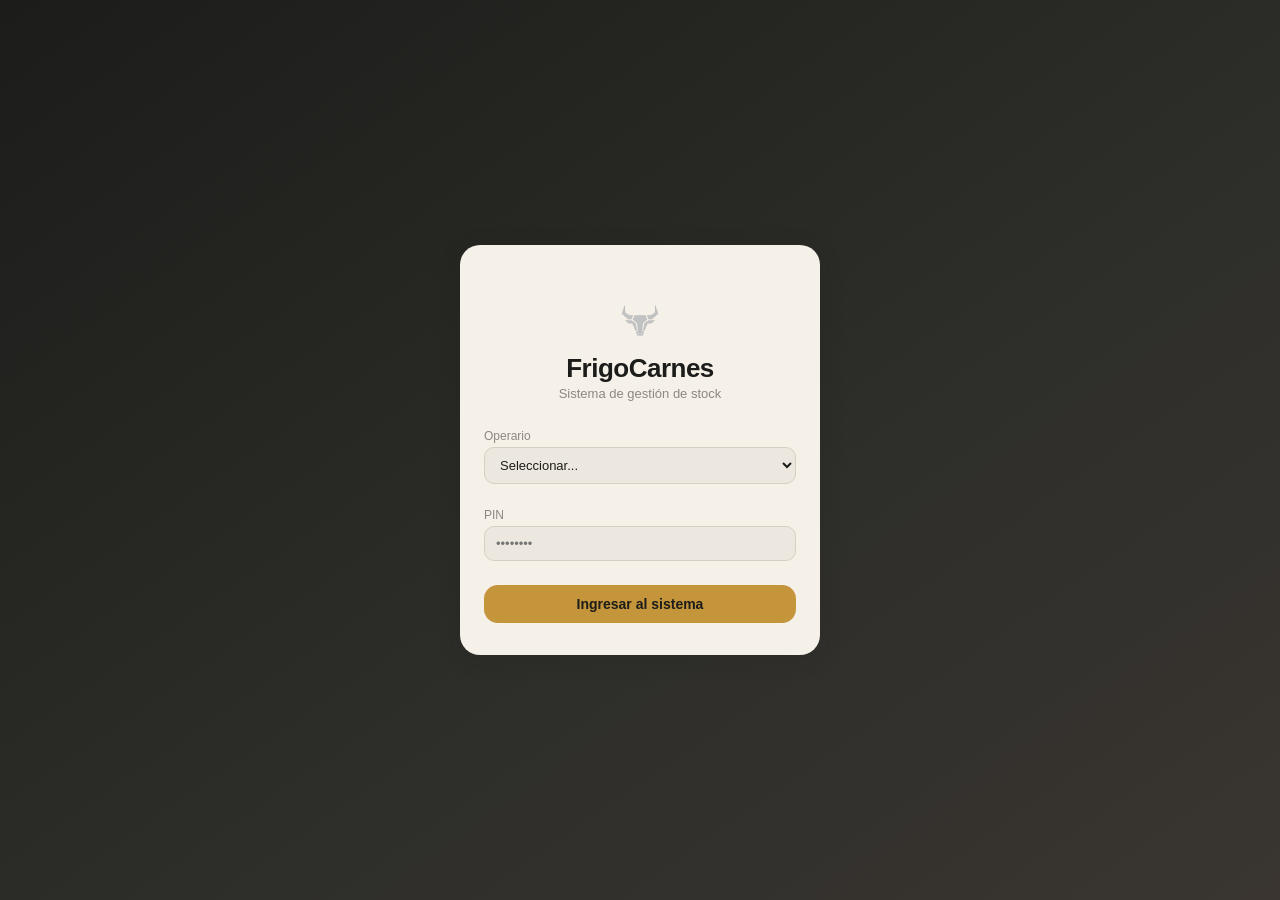
<file: index.html>
<!DOCTYPE html>
<html lang="es">
<head>
<meta charset="UTF-8">
<meta name="viewport" content="width=device-width, initial-scale=1.0, maximum-scale=1.0">
<meta name="description" content="FrigoCarnes WMS - Sistema de gestión de stock frigorífico">
<meta name="theme-color" content="#0a1628">
<link rel="manifest" href="manifest.json">
<link rel="apple-touch-icon" href="icon-192.svg">
<title>FrigoCarnes WMS</title>
<link rel="stylesheet" href="css/main.css">
<style>
@keyframes pulse-alerta {
  0%   { opacity: 1; transform: scale(1); }
  50%  { opacity: 0.4; transform: scale(0.85); }
  100% { opacity: 1; transform: scale(1); }
}
#alerta-badge-top, #alerta-badge-bnav {
  animation: pulse-alerta 2.4s ease-in-out infinite;
  box-shadow: 0 0 0 2px rgba(220,38,38,0.2);
}
.supervisor-only { display: none; }

  @keyframes parpadeoAzul {
    0%, 100% { opacity: 1; transform: scale(1); }
    50% { opacity: 0.2; transform: scale(0.8); }
  }
</style>
</head>
<body>

<!-- LOGIN -->
<div id="loginScreen" class="login-screen">
  <div class="login-box">
    <div class="login-logo">
      <div class="login-icon" style="display:flex;justify-content:center;margin-bottom:4px"><img src="[data-uri]" width="120" height="72" style="object-fit:contain;display:block" alt="FrigoCarnes"></div>
      <div class="login-brand">FrigoCarnes</div>
      <div class="login-sub">Sistema de gestión de stock</div>
    </div>
    <div class="form-row">
      <label>Operario</label>
      <select id="loginUser">
        <option value="">Seleccionar...</option>
        <option value="Carlos (Administrador)">Carlos (Administrador)</option>
        <option value="Marlen (Administradora)">Marlen (Administradora)</option>
        <option value="Operador">Operador</option>
      </select>
    </div>
    <div class="form-row">
      <label>PIN</label>
      <input type="password" id="loginPin" placeholder="••••••••" maxlength="20" inputmode="numeric">
    </div>
    <button class="btn btn-primary" onclick="login()">Ingresar al sistema</button>
    <div id="loginError" class="error-msg" style="display:none">Usuario o PIN incorrecto</div>
  </div>
</div>

<!-- APP PRINCIPAL -->
<div id="app" style="display:none">

  <!-- TOPBAR -->
  <div class="topbar">
    <div class="topbar-inner">
      <div class="logo">
        <div class="logo-icon"><img src="[data-uri]" width="44" height="28" style="object-fit:contain;display:block" alt="FrigoCarnes"></div>
        <div>
          <div class="logo-name">FrigoCarnes</div>
          <div class="logo-sub" id="topUser"></div>
        </div>
      </div>
      <div style="display:flex;align-items:center;gap:8px;">
        <button onclick="DBSync.refrescar().then(()=>{renderDashboard();renderStock();})" title="Sincronizar" style="background:none;border:none;color:#fff;font-size:16px;cursor:pointer;padding:4px 8px;border-radius:6px;opacity:0.8">⟳</button>
        <button class="icon-btn" onclick="logout()" title="Cerrar sesión">&#x2715;</button>
      </div>
    </div>
    <nav class="nav-tabs" id="mainNav">
      <button class="nav-tab active" data-view="dashboard" onclick="irA('dashboard')">&#9783; Inicio</button>
      <button class="nav-tab" data-view="stock" onclick="irA('stock')">&#9723; Stock</button>
      <button class="nav-tab" data-view="ingresar" onclick="irA('ingresar')">&#43; Ingresar Stock</button>
      <button class="nav-tab" data-view="despacho" onclick="irA('despacho')" style="position:relative">&#128230; Generar Pedido<span id="pedido-badge-top" style="display:none;position:absolute;top:4px;right:4px;min-width:16px;height:16px;background:#dc2626;color:#fff;border-radius:10px;padding:0 4px;font-size:10px;font-weight:700;line-height:16px;text-align:center"></span></button>
      <button class="nav-tab" data-view="alertas" onclick="irA('alertas')" style="position:relative">&#9888; Alertas<span id="alerta-badge-top" style="display:none;position:absolute;top:4px;right:4px;width:8px;height:8px;background:#dc2626;border-radius:50%"></span></button>
      <button class="nav-tab" data-view="etiquetas" onclick="irA('etiquetas')">&#127991; Etiquetas</button>
      <button class="nav-tab supervisor-only" data-view="reportes" onclick="irA('reportes')">&#9998; Reportes</button>
      <button class="nav-tab supervisor-only" data-view="historial" onclick="irA('historial')">Historial</button>
      <button class="nav-tab supervisor-only" data-view="facturacion" onclick="irA('facturacion')">&#128196; Facturación</button>
    </nav>
  </div>

  <!-- VISTAS -->
  <main class="main-content">

    <!-- DASHBOARD -->
    <div class="view active" id="view-dashboard">
      <div class="stat-grid">
        <div class="stat-card stat-ok">
          <div class="stat-label">Cajas en stock</div>
          <div class="stat-val" id="d-total">0</div>
          <div class="stat-sub">Disponibles</div>
        </div>
        <div class="stat-card stat-cold">
          <div class="stat-label">Kg totales</div>
          <div class="stat-val" id="d-kg">0</div>
          <div class="stat-sub">En cámaras</div>
        </div>
        <div class="stat-card stat-warn">
          <div class="stat-label">Por vencer</div>
          <div class="stat-val" id="d-vcto">0</div>
          <div class="stat-sub">En 7 días</div>
        </div>
        <div class="stat-card">
          <div class="stat-label">Despachadas hoy</div>
          <div class="stat-val" id="d-desp">0</div>
          <div class="stat-sub">Cajas salidas</div>
        </div>
      </div>
      <div class="section-title">Movimientos recientes</div>
      <div id="timeline-dash" class="timeline"></div>
      <div style="margin-top:16px;display:flex;gap:8px;">
        <button class="btn btn-primary" onclick="irA('ingresar')" style="flex:1">+ Ingresar caja</button>
        <button class="btn btn-secondary" onclick="irA('stock')" style="flex:1">Ver stock</button>
      </div>
    </div>

    <!-- INGRESAR -->
    <div class="view" id="view-ingresar">
      <!-- ESCÁNER REMOTO DESDE CELULAR -->
      <div style="background:#252522;border-radius:12px;padding:14px 16px;margin-bottom:14px;border:1px solid #3A3A36">
        <div style="display:flex;justify-content:space-between;align-items:center;margin-bottom:10px">
          <div>
            <div style="font-weight:700;font-size:14px;color:#C4953A">📱 Escáner desde celular</div>
            <div style="font-size:11px;color:#8C8880;margin-top:2px">Toma la foto en el celular y el formulario se llena solo</div>
          </div>
          <a id="link-scanner-celular" href="scanner-app.html" target="_blank"
            style="background:#C4953A;color:#1C1C1A;border:none;border-radius:8px;padding:7px 14px;font-size:12px;font-weight:700;cursor:pointer;text-decoration:none">
            Abrir en celular →
          </a>
        </div>
        <div id="sr-estado"
          style="padding:8px 12px;border-radius:8px;font-size:12px;font-weight:600;text-align:center;background:rgba(196,149,58,0.1);color:#C4953A;border:1px solid rgba(196,149,58,0.3)">
          📷 Esperando foto del celular...
        </div>
        <button type="button" onclick="simularEtiquetaPrueba()" style="margin-top:10px;width:100%;background:transparent;color:#8C8880;border:1px dashed #3A3A36;border-radius:8px;padding:7px;font-size:11px;cursor:pointer">
          🧪 Cargar etiqueta de prueba
        </button>
      </div>
      <canvas id="camCanvas" style="display:none"></canvas>
      <video id="camVideo" style="display:none" autoplay playsinline muted></video>
      <div id="panelAnalisis" style="display:none"></div>

      <!-- Formulario -->
      <form id="cajaForm" onsubmit="guardarCaja(event)" style="margin-top:12px">
        <div class="form-section">
          <div class="fsec-title">&#128273; Identificación</div>
          <div class="form-row">
            <label>SKU *</label>
            <input type="text" id="f-sku" placeholder="VAC-LOM-001" required>
          </div>
          <div class="form-row">
            <label>Nombre / Corte *</label>
            <input type="text" id="f-nombre" placeholder="Lomo liso vacuno" required>
          </div>
          <div class="fg2">
            <div class="form-row">
              <label>N° Lote *</label>
              <input type="text" id="f-lote" placeholder="L-2025-001" required>
            </div>
            <div class="form-row">
              <label>Código barras</label>
              <input type="text" id="f-barras" placeholder="780XXXXXXXXX">
            </div>
          </div>
        </div>

        <div class="form-section">
          <div class="fsec-title">&#127830; Producto</div>
          <div class="form-row">
            <label>Tipo de carne *</label>
            <select id="f-tipo" required>
              <option value="">Seleccionar</option>
              <option>Vacuno</option><option>Cerdo</option><option>Pollo</option>
              <option>Cordero</option><option>Pavo</option><option>Mixto</option>
            </select>
          </div>
          <div class="fg2">
            <div class="form-row">
              <label>Peso neto (kg) *</label>
              <input type="number" id="f-peso-neto" step="0.01" min="0" placeholder="20.50" required>
            </div>
            <div class="form-row">
              <label>Peso bruto (kg)</label>
              <input type="number" id="f-peso-bruto" step="0.01" min="0" placeholder="22.00">
            </div>
          </div>
          <div class="fg2">
            <div class="form-row">
              <label>Cant. piezas</label>
              <input type="number" id="f-piezas" min="1" value="1" placeholder="1">
            </div>
            <div class="form-row">
              <label>Unidad</label>
              <select id="f-unidad"><option value="kg">kg</option><option value="unidades">Unidades</option></select>
            </div>
          </div>
          <div class="form-row">
            <label>País origen</label>
            <select id="f-pais">
              <option>Chile</option><option>Argentina</option><option>Brasil</option>
              <option>Uruguay</option><option>Paraguay</option><option>Australia</option><option>Nueva Zelanda</option>
            </select>
          </div>
        </div>

        <div class="form-section">
          <div class="fsec-title">&#128197; Fechas</div>
          <div class="fg2">
            <div class="form-row"><label>F. Producción</label><input type="date" id="f-fprod"></div>
            <div class="form-row"><label>F. Envasado</label><input type="date" id="f-fenv"></div>
            <div class="form-row"><label>F. Vencimiento *</label><input type="date" id="f-fvcto" required></div>
            <div class="form-row"><label>Hora producción</label><input type="time" id="f-hprod"></div>
          </div>
        </div>

        <div class="form-section">
          <div class="fsec-title">&#127981; Origen</div>
          <div class="form-row"><label>Proveedor *</label><input type="text" id="f-prov" placeholder="Frigorífico Sur SpA" required></div>
        </div>

        <div class="form-section">
          <div class="fsec-title">&#128100; Responsable</div>
          <div class="form-row">
            <label>Operario ingreso</label>
            <input type="text" id="f-op" readonly style="background:var(--bg3);cursor:not-allowed;opacity:0.8;font-weight:600" placeholder="—">
          </div>
        </div>

        <button type="submit" class="btn btn-primary btn-lg">&#10003; Registrar caja en stock</button>
        <button type="button" class="btn btn-secondary" onclick="limpiarForm()" style="margin-top:8px">&#8635; Limpiar formulario</button>
      </form>
    </div>

    <!-- STOCK -->
    <div class="view" id="view-stock">
      <div style="padding:0 0 12px 0">
        <div style="display:flex;gap:8px;align-items:center;background:var(--bg2);border:2px solid var(--primary);border-radius:12px;padding:10px 14px">
          <span style="font-size:18px">🔍</span>
          <input type="text" id="searchInput" placeholder="Filtrar por corte, tipo, proveedor, lote..."
            oninput="filtrarCajas()"
            style="border:none;background:none;font-size:14px;color:var(--text);flex:1;outline:none;font-weight:500"
            autocomplete="off">
          <button onclick="document.getElementById('searchInput').value='';filtrarCajas()"
            style="border:none;background:rgba(0,0,0,0.08);border-radius:6px;width:28px;height:28px;cursor:pointer;font-size:14px;color:var(--muted);display:flex;align-items:center;justify-content:center">✕</button>
        </div>
        <div style="display:flex;gap:6px;margin-top:8px;flex-wrap:wrap" id="filtros-rapidos">
          <button onclick="filtroRapido('Vacuno')" class="chip">🐄 Vacuno</button>
          <button onclick="filtroRapido('Cerdo')" class="chip">🐷 Cerdo</button>
          <button onclick="filtroRapido('Pollo')" class="chip">🐔 Pollo</button>
          <button onclick="filtroRapido('Cordero')" class="chip">🐑 Cordero</button>
          <button onclick="filtroRapido('')" class="chip chip-active" id="chip-todos">Todos</button>
        </div>
      </div>
      <div class="filter-row" id="filterRow">
        <button class="chip active" data-f="todos" onclick="setFiltro('todos',this)">Todos</button>
        <button class="chip" data-f="Disponible" onclick="setFiltro('Disponible',this)">Disponibles</button>
        <button class="chip" data-f="Reservado" onclick="setFiltro('Reservado',this)">Reservados</button>
        <button class="chip" data-f="vcto7" onclick="setFiltro('vcto7',this)">Vence ≤7d</button>
      </div>
      <div id="stockCount" class="stock-count"></div>
      <div id="cajaList" class="caja-list"></div>
    </div>

    <!-- DESPACHO (ahora: Generar Pedido) -->
    <div class="view" id="view-despacho">
      <div style="display:flex;gap:0;margin-bottom:16px;border-bottom:2px solid var(--border)">
        <button id="tab-nuevo-pedido" onclick="switchTabDespacho('nuevo')"
          style="flex:1;padding:10px;background:none;border:none;font-weight:700;font-size:13px;color:var(--primary);border-bottom:3px solid var(--primary);cursor:pointer">
          + Nuevo Pedido
        </button>
        <button id="tab-pedidos-activos" onclick="switchTabDespacho('activos')" class="supervisor-only"
          style="flex:1;padding:10px;background:none;border:none;font-weight:600;font-size:13px;color:#64748b;border-bottom:3px solid transparent;cursor:pointer">
          📋 Pedidos <span id="badge-pedidos" style="background:#dc2626;color:#fff;border-radius:10px;padding:1px 6px;font-size:10px;display:none">0</span>
        </button>
      </div>

      <!-- Panel: Nuevo Pedido -->
      <div id="panel-nuevo-pedido">
        <div class="card" style="padding:14px;margin-bottom:12px">
          <div style="font-weight:700;font-size:13px;color:var(--primary);margin-bottom:10px">📄 Datos del Pedido</div>
          <div style="display:grid;grid-template-columns:1fr 1fr;gap:8px;margin-bottom:8px">
            <div>
              <label class="form-label">Cliente *</label>
              <input class="form-input" id="np-cliente" placeholder="Nombre del cliente">
            </div>
            <div>
              <label class="form-label">Orden de Compra</label>
              <input class="form-input" id="np-oc" placeholder="OC-0001">
            </div>
          </div>
          <div>
            <label class="form-label">Fecha de entrega</label>
            <input class="form-input" id="np-fecha" type="date">
          </div>
        </div>

        <div style="margin-bottom:14px">
          <div style="display:flex;align-items:center;gap:10px;background:var(--bg2);border:2px solid var(--primary);border-radius:12px;padding:11px 16px">
            <span style="font-size:18px">🔍</span>
            <input type="text" id="np-search"
              placeholder="Buscar por corte, tipo, proveedor, SKU..."
              oninput="renderSelectorCajas()"
              style="border:none;background:none;font-size:14px;color:var(--text);flex:1;outline:none;font-weight:500"
              autocomplete="off">
            <button onclick="document.getElementById('np-search').value='';renderSelectorCajas()"
              style="border:none;background:rgba(0,0,0,0.08);border-radius:6px;width:28px;height:28px;cursor:pointer;font-size:13px;color:var(--muted)">✕</button>
          </div>
          <div style="display:flex;gap:6px;margin-top:8px;flex-wrap:wrap">
            <button onclick="setFiltroPedido('',this)" class="chip chip-active" id="chip-np-todos">Todos</button>
            <button onclick="setFiltroPedido('Vacuno',this)" class="chip">🐄 Vacuno</button>
            <button onclick="setFiltroPedido('Cerdo',this)" class="chip">🐷 Cerdo</button>
            <button onclick="setFiltroPedido('Pollo',this)" class="chip">🐔 Pollo</button>
            <button onclick="setFiltroPedido('Cordero',this)" class="chip">🐑 Cordero</button>
            <button onclick="setFiltroPedido('__reservados__',this)" class="chip supervisor-only" id="chip-np-reservados"
              style="position:relative;display:none">
              📌 Reservados
              <span id="dot-reservados" style="position:absolute;top:4px;right:4px;width:7px;height:7px;background:#3b82f6;border-radius:50%;animation:parpadeoAzul 1.2s infinite"></span>
            </button>
          </div>
        </div>

        <div id="np-resumen" style="display:none;background:var(--bg2);border-radius:10px;padding:10px 14px;margin-bottom:10px">
          <div style="display:flex;justify-content:space-between;align-items:center">
            <div id="np-resumen-texto" style="font-size:13px;font-weight:700;color:var(--primary)"></div>
            <button onclick="limpiarSeleccionNP()" style="background:none;border:1px solid var(--border);border-radius:6px;padding:3px 10px;font-size:12px;cursor:pointer;color:#64748b">Limpiar</button>
          </div>
          <div id="np-resumen-detalle" style="font-size:11px;color:#64748b;margin-top:2px"></div>
        </div>

        <div id="np-cajas-lista" class="caja-list"></div>

        <div style="position:sticky;bottom:60px;padding:10px 0">
          <button onclick="crearPedido()" id="btn-crear-pedido"
            style="width:100%;background:#1a3a2a;color:#fff;border:none;border-radius:12px;padding:14px;font-size:15px;font-weight:700;cursor:pointer;opacity:0.4">
            🚚 Crear Pedido
          </button>
        </div>
      </div>

      <!-- Panel: Pedidos Activos -->
      <div id="panel-pedidos-activos" style="display:none">
        <div id="pedidos-lista"></div>
      </div>

      <!-- Modal remito -->
      <div id="modal-remito" style="display:none;position:fixed;inset:0;background:rgba(0,0,0,0.6);z-index:9000;padding:16px;overflow-y:auto">
        <div style="background:#fff !important;border-radius:16px;max-width:500px;margin:0 auto;color:#1a1a1a">
          <div id="remito-contenido"></div>
          <div style="display:flex;gap:8px;padding:16px">
            <button onclick="imprimirRemito()" style="flex:1;background:#1a3a2a;color:#fff;border:none;border-radius:10px;padding:12px;font-size:14px;font-weight:700;cursor:pointer">🖨 Imprimir</button>
            <button onclick="document.getElementById('modal-remito').style.display='none'" style="flex:1;background:#f1f3f4;border:none;border-radius:10px;padding:12px;font-size:14px;cursor:pointer">✕ Cerrar</button>
          </div>
        </div>
      </div>
    </div>

    <!-- REPORTES (solo supervisores) -->
    <div class="view" id="view-reportes">
      <div class="section-title">Exportar datos</div>
      <div class="report-grid">
        <div class="report-card" onclick="exportarExcel()">
          <div class="report-icon" style="background:#e1f5ee;color:#0f6e56">&#128196;</div>
          <div class="report-title">Exportar a Excel</div>
          <div class="report-sub">Descarga todo el stock en .xlsx</div>
        </div>
        <div class="report-card" onclick="exportarCSV()">
          <div class="report-icon" style="background:#e6f1fb;color:#185fa5">&#128202;</div>
          <div class="report-title">Exportar a CSV</div>
          <div class="report-sub">Compatible con cualquier sistema</div>
        </div>
        <div class="report-card" onclick="exportarPDF()">
          <div class="report-icon" style="background:#fcebeb;color:#a32d2d">&#128209;</div>
          <div class="report-title">Reporte PDF</div>
          <div class="report-sub">Inventario completo imprimible</div>
        </div>
        <div class="report-card" onclick="exportarJSON()">
          <div class="report-icon" style="background:#faeeda;color:#633806">&#128190;</div>
          <div class="report-title">Backup JSON</div>
          <div class="report-sub">Copia de seguridad del sistema</div>
        </div>
      </div>
      <div class="section-title" style="margin-top:20px">Resumen de stock</div>
      <div id="resumenStock"></div>
      <div class="section-title" style="margin-top:20px">Stock por tipo de carne</div>
      <div id="resumenTipo"></div>
      <div class="section-title" style="margin-top:20px">Importar backup</div>
      <div class="import-box">
        <p>Restaura datos desde un backup JSON previamente exportado.</p>
        <label class="btn btn-secondary" for="importInput" style="cursor:pointer;display:inline-flex;align-items:center;gap:6px">
          &#8593; Importar backup JSON
        </label>
        <input type="file" id="importInput" accept=".json" style="display:none" onchange="importarJSON(event)">
      </div>

      <!-- ZONA DE REINICIO -->
      <div style="margin-top:24px;border:2px dashed #dc2626;border-radius:14px;padding:16px;background:#fff5f5">
        <div style="font-weight:800;font-size:14px;color:#dc2626;margin-bottom:6px">⚠️ Zona de reinicio</div>
        <div style="font-size:12px;color:#64748b;margin-bottom:14px">Borra todos los datos locales de la app. Útil para pruebas desde cero. <strong>No se puede deshacer.</strong></div>
        <button onclick="resetearAppCompleto()" style="width:100%;background:#dc2626;color:#fff;border:none;border-radius:10px;padding:13px;font-size:14px;font-weight:700;cursor:pointer">🗑 Borrar todos los datos y reiniciar app</button>
      </div>
    </div>

    <!-- ALERTAS -->
    <div class="view" id="view-alertas">
      <div class="section-title">Alertas activas</div>
      <div id="alertaList"></div>
    </div>

    <!-- HISTORIAL (solo supervisores) -->
    <div class="view" id="view-historial">
      <div class="section-title">Historial de Stock</div>
      <div class="card" style="margin-bottom:16px;padding:16px">
        <div style="font-weight:700;font-size:15px;color:var(--primary);margin-bottom:12px">📅 Cierre de Mes</div>
        <div style="font-size:13px;color:#64748b;margin-bottom:12px">Guarda el historial del mes en Google Sheets. Al cerrar el mes, las cajas despachadas se eliminan del sistema.</div>
        <div style="display:flex;gap:8px;margin-bottom:12px">
          <select id="cierre-mes" style="flex:1;padding:10px;border:1px solid var(--border);border-radius:8px;font-size:14px">
            <option value="01">Enero</option><option value="02">Febrero</option>
            <option value="03">Marzo</option><option value="04">Abril</option>
            <option value="05">Mayo</option><option value="06">Junio</option>
            <option value="07">Julio</option><option value="08">Agosto</option>
            <option value="09">Septiembre</option><option value="10">Octubre</option>
            <option value="11">Noviembre</option><option value="12">Diciembre</option>
          </select>
          <select id="cierre-anio" style="flex:1;padding:10px;border:1px solid var(--border);border-radius:8px;font-size:14px">
            <option value="2024">2024</option>
            <option value="2025">2025</option>
            <option value="2026" selected>2026</option>
            <option value="2027">2027</option>
          </select>
        </div>
        <button class="btn btn-primary" onclick="ejecutarCierreMes()" style="width:100%">
          📤 Ejecutar Cierre de Mes en Sheets
        </button>
        <div id="cierre-estado" style="margin-top:10px;font-size:13px;display:none"></div>
      </div>
      <div class="card" style="padding:16px">
        <div style="font-weight:700;font-size:15px;color:var(--primary);margin-bottom:12px">🔍 Consultar Historial</div>
        <div style="display:flex;gap:8px;margin-bottom:12px">
          <select id="hist-mes" style="flex:1;padding:10px;border:1px solid var(--border);border-radius:8px;font-size:14px">
            <option value="01">Enero</option><option value="02">Febrero</option>
            <option value="03">Marzo</option><option value="04">Abril</option>
            <option value="05">Mayo</option><option value="06">Junio</option>
            <option value="07">Julio</option><option value="08">Agosto</option>
            <option value="09">Septiembre</option><option value="10">Octubre</option>
            <option value="11">Noviembre</option><option value="12">Diciembre</option>
          </select>
          <select id="hist-anio" style="flex:1;padding:10px;border:1px solid var(--border);border-radius:8px;font-size:14px">
            <option value="2024">2024</option><option value="2025">2025</option>
            <option value="2026" selected>2026</option><option value="2027">2027</option>
          </select>
          <button class="btn btn-primary" onclick="buscarHistorial()" style="padding:10px 18px">Buscar</button>
        </div>
        <div id="historial-resultado">
          <div class="empty-state">
            <span class="empty-icon">📋</span>
            <div class="empty-text">Selecciona un mes y año para ver el historial</div>
          </div>
        </div>
      </div>
    </div>

    <!-- ETIQUETAS -->
    <div class="view" id="view-etiquetas">
      <div class="section-title">Generador de Etiquetas</div>

      <div class="card" style="padding:16px;margin-bottom:16px">
        <div style="font-size:13px;color:#64748b;margin-bottom:14px">
          Completa los datos y genera una etiqueta lista para imprimir con código de barras.
        </div>

        <div style="display:grid;grid-template-columns:1fr 1fr;gap:10px;margin-bottom:10px">
          <div>
            <label class="form-label">SKU / Código</label>
            <input class="form-input" id="eq-sku" placeholder="VAC-LOM-001">
          </div>
          <div>
            <label class="form-label">N° Lote</label>
            <input class="form-input" id="eq-lote" placeholder="L-2026-001">
          </div>
        </div>

        <div style="margin-bottom:10px">
          <label class="form-label">Producto / Corte</label>
          <input class="form-input" id="eq-nombre" placeholder="Lomo liso vacuno">
        </div>

        <div style="display:grid;grid-template-columns:1fr 1fr;gap:10px;margin-bottom:10px">
          <div>
            <label class="form-label">Tipo de carne</label>
            <select class="form-input" id="eq-tipo">
              <option>Vacuno</option><option>Cerdo</option><option>Pollo</option>
              <option>Cordero</option><option>Pavo</option><option>Mixto</option>
            </select>
          </div>
          <div>
            <label class="form-label">Peso Neto (kg)</label>
            <input class="form-input" id="eq-peso" type="number" step="0.1" placeholder="20.5">
          </div>
        </div>

        <div style="display:grid;grid-template-columns:1fr 1fr;gap:10px;margin-bottom:10px">
          <div>
            <label class="form-label">Fecha Producción</label>
            <input class="form-input" id="eq-fprod" type="date">
          </div>
          <div>
            <label class="form-label">Fecha Vencimiento</label>
            <input class="form-input" id="eq-fvcto" type="date">
          </div>
        </div>

        <div style="margin-bottom:10px">
          <label class="form-label">Proveedor / Frigorífico</label>
          <input class="form-input" id="eq-prov" placeholder="Frigorífico Sur SpA">
        </div>

        <div style="margin-bottom:14px">
          <label class="form-label">País Origen</label>
          <select class="form-input" id="eq-pais">
            <option>Chile</option><option>Argentina</option><option>Brasil</option>
            <option>Uruguay</option><option>Paraguay</option><option>Nueva Zelanda</option>
            <option>Australia</option><option>USA</option>
          </select>
        </div>

        <!-- ID de caja bloqueado (generado automáticamente) -->
        <div style="margin-bottom:14px">
          <label class="form-label">ID de Caja (generado automáticamente)</label>
          <input class="form-input" id="eq-id" readonly style="background:var(--bg3);cursor:not-allowed;opacity:0.8;font-weight:600" placeholder="—">
        </div>


      </div>

      <!-- Preview etiqueta -->
      <div id="etiqueta-preview" style="display:none">
        <div style="font-weight:700;font-size:14px;color:var(--primary);margin-bottom:10px">Vista previa:</div>
        <div id="etiqueta-contenido" style="background:#fff;border:1px solid var(--border);border-radius:10px;overflow:hidden;margin-bottom:12px"></div>
        <div style="display:flex;gap:8px;flex-wrap:wrap">
          <button class="btn btn-primary" onclick="imprimirEtiqueta()" style="flex:1">🖨 Imprimir</button>
          <button class="btn btn-secondary" onclick="descargarEtiqueta()" style="flex:1">⬇ Descargar PNG</button>
          <button class="btn" id="btn-add-stock" onclick="agregarAStockYSheets()"
            style="flex:1 0 100%;background:#1a3a2a;color:#fff;border:none;border-radius:10px;padding:12px;font-size:14px;font-weight:700;cursor:pointer;display:none">
            ✅ Añadir a Stock y Sheets
          </button>
        </div>
      </div>

      <!-- Modal seleccionar caja -->
      <div id="modal-caja" style="display:none;position:fixed;inset:0;background:rgba(0,0,0,0.5);z-index:9000;padding:20px">
        <div style="background:var(--bg);border-radius:16px;max-height:80vh;overflow-y:auto;padding:16px">
          <div style="font-weight:700;font-size:15px;margin-bottom:12px">Seleccionar caja</div>
          <input class="form-input" id="modal-search" placeholder="Buscar..." oninput="filtrarModalCajas()" style="margin-bottom:10px">
          <div id="modal-lista"></div>
          <button class="btn btn-secondary" onclick="document.getElementById('modal-caja').style.display='none'" style="width:100%;margin-top:10px">Cancelar</button>
        </div>
      </div>
    </div>

    <!-- FACTURACIÓN SII (solo supervisores) -->
    <div class="view" id="view-facturacion">
      <div class="section-title">Facturación SII</div>
      <div class="card" style="padding:16px;margin-bottom:16px">
        <div style="font-weight:700;font-size:15px;color:var(--primary);margin-bottom:10px">📄 Facturas Pendientes de Aprobación</div>
        <div style="font-size:13px;color:#64748b;margin-bottom:12px">Como supervisor puedes aprobar o rechazar las facturas antes de que sean enviadas al SII.</div>
        <div id="facturas-lista">
          <div class="empty-state">
            <span class="empty-icon">📋</span>
            <div class="empty-text">No hay facturas pendientes</div>
          </div>
        </div>
      </div>
      <div class="card" style="padding:16px">
        <div style="font-weight:700;font-size:15px;color:var(--primary);margin-bottom:10px">📊 Historial de Facturas</div>
        <div id="facturas-historial">
          <div class="empty-state">
            <span class="empty-icon">📈</span>
            <div class="empty-text">Sin facturas registradas</div>
          </div>
        </div>
      </div>
    </div>

  </main>

  <!-- BOTTOM NAV móvil -->
  <nav class="bottom-nav">
    <button class="bnav-btn active" data-v="dashboard" onclick="irA('dashboard',this)">&#9783;<span>Inicio</span></button>
    <button class="bnav-btn" data-v="stock" onclick="irA('stock',this)">&#9723;<span>Stock</span></button>
    <button class="bnav-btn" data-v="ingresar" onclick="irA('ingresar',this)">&#43;<span>Ingresar</span></button>
    <button class="bnav-btn" data-v="despacho" onclick="irA('despacho',this)" style="position:relative">&#128230;<span>Pedido</span><span id="pedido-badge-bnav" style="display:none;position:absolute;top:4px;right:10px;min-width:16px;height:16px;background:#dc2626;color:#fff;border-radius:10px;padding:0 4px;font-size:10px;font-weight:700;line-height:16px;text-align:center"></span></button>
    <button class="bnav-btn" data-v="alertas" onclick="irA('alertas',this)" style="position:relative">&#9888;<span>Alertas</span><span id="alerta-badge-bnav" style="display:none;position:absolute;top:4px;right:10px;width:8px;height:8px;background:#dc2626;border-radius:50%"></span></button>
    <button class="bnav-btn" data-v="etiquetas" onclick="irA('etiquetas',this)">&#127991;<span>Etiquetas</span></button>
  </nav>

</div>

<!-- DETALLE OVERLAY -->
<div class="overlay" id="detalleOverlay" onclick="cerrarOverlay(event)">
  <div class="bottom-sheet" id="detalleSheet">
    <div class="sheet-handle"></div>
    <div id="detalleContent"></div>
  </div>
</div>

<!-- TOAST -->
<div class="toast" id="toast"><span id="toastMsg"></span></div>

<script src="js/barcode.js"></script>
<script src="js/supabase-config.js"></script>
<script src="js/db.js"></script>
<script src="js/db-sync.js"></script>
<script src="js/scanner.js"></script>
<script src="js/sheets.js"></script>
<script src="js/despacho.js"></script>
<script src="js/qr-auto.js"></script>
<script src="js/app.js"></script>
<script src="js/export.js"></script>
  <!-- MODAL REINICIO (solo supervisores) -->
  <div id="modal-reset" style="display:none;position:fixed;inset:0;background:rgba(0,0,0,0.7);z-index:99999;display:none;align-items:center;justify-content:center;padding:20px">
    <div style="background:#fff;border-radius:16px;max-width:380px;width:100%;overflow:hidden;box-shadow:0 20px 60px rgba(0,0,0,0.4)">
      <!-- Header rojo -->
      <div style="background:#dc2626;padding:20px 20px 16px;text-align:center">
        <div style="font-size:36px">⚠️</div>
        <div style="color:#fff;font-size:17px;font-weight:800;margin-top:6px">REINICIO TOTAL</div>
      </div>
      <!-- Cuerpo -->
      <div style="padding:20px">
        <p style="font-size:13px;color:#374151;line-height:1.6;margin:0 0 12px">Se borrarán <strong>permanentemente</strong> todos los datos:</p>
        <ul style="font-size:13px;color:#374151;margin:0 0 16px;padding-left:20px;line-height:1.9">
          <li>Todo el stock en bodega</li>
          <li>Pedidos y despachos</li>
          <li>Historial y movimientos</li>
          <li>Datos en Google Sheets</li>
        </ul>
        <p style="font-size:12px;color:#dc2626;font-weight:700;margin:0 0 18px">Esta acción no se puede deshacer.</p>
        <div style="display:flex;gap:10px">
          <button onclick="cerrarModalReset()" style="flex:1;padding:12px;border:1.5px solid #d1d5db;border-radius:10px;background:#fff;font-size:14px;font-weight:600;cursor:pointer;color:#374151">Cancelar</button>
          <button id="btn-confirmar-reset" onclick="ejecutarResetTotal()" disabled style="flex:1;padding:12px;border:none;border-radius:10px;background:#9ca3af;color:#fff;font-size:14px;font-weight:700;cursor:not-allowed">
            Espera (<span id="reset-countdown">5</span>s)
          </button>
        </div>
      </div>
    </div>
  </div>

</body>
</html>
</file>
<file: css/main.css>
/* =============================================
   FRIGOCARNES WMS — CSS Principal
   ============================================= */

:root {
  /* Paleta A — Carbón + Oro */
  --bg:           #F5F0E8;   /* Blanco cálido */
  --bg2:          #EDE8DF;   /* Blanco cálido oscurecido */
  --bg3:          #E0DAD0;   /* Fondo terciario */
  --text:         #1C1C1A;   /* Carbón profundo */
  --muted:        #8C8880;   /* Piedra */
  --border:       #D5CFC5;   /* Borde sutil */
  --primary:      #C4953A;   /* Oro envejecido */
  --primary-dark: #A67B2E;   /* Oro oscuro hover */
  --cold:         #1C1C1A;   /* Carbón para badges fríos */
  --ok:           #4A7C59;   /* Verde apagado */
  --warn:         #C4953A;   /* Oro para advertencias */
  --danger:       #8B1A2A;   /* Burdeos para errores */
  --radius:       10px;
  --radius-lg:    14px;
  --shadow:       0 1px 4px rgba(28,28,26,0.08);
  --shadow-lg:    0 4px 24px rgba(28,28,26,0.14);
  --carbon:       #1C1C1A;
  --gold:         #C4953A;
  --stone:        #8C8880;
  --warm-white:   #F5F0E8;
}

@media (prefers-color-scheme: dark) {
  :root {
    --bg:     #1C1C1A;
    --bg2:    #252522;
    --bg3:    #2E2E2A;
    --text:   #F5F0E8;
    --muted:  #8C8880;
    --border: #3A3A36;
  }
  /* Stats inicio */
  .stat-ok .stat-val  { color: var(--text); }
  .stat-val           { color: var(--text); }
  .stat-label         { color: var(--muted); }
  .stat-sub           { color: var(--muted); }
  /* Login */
  .login-brand        { color: var(--gold) !important; }
  /* Inputs — forzar fondo y texto oscuro */
  input, select, textarea {
    background: var(--bg2) !important;
    color: var(--text) !important;
    border-color: var(--border) !important;
  }
  input::placeholder  { color: var(--muted) !important; }
  select option       { background: var(--bg2); color: var(--text); }
  /* Autofill override */
  input:-webkit-autofill,
  input:-webkit-autofill:hover,
  input:-webkit-autofill:focus {
    -webkit-box-shadow: 0 0 0px 1000px #252522 inset !important;
    -webkit-text-fill-color: #F5F0E8 !important;
  }
}

* { box-sizing: border-box; margin: 0; padding: 0; -webkit-tap-highlight-color: transparent; }
html { font-size: 16px; }
body { font-family: -apple-system, BlinkMacSystemFont, 'Segoe UI', Roboto, sans-serif; background: var(--bg2); color: var(--text); min-height: 100vh; }

/* ---- LOGIN inputs ---- */
.login-box label { display: block; font-size: 13px; font-weight: 500; color: var(--text); margin-bottom: 6px; }
.login-box select, .login-box input {
  width: 100%; font-size: 14px; padding: 10px 12px;
  background: var(--bg2); border: 1px solid var(--border);
  border-radius: var(--radius); color: var(--text);
  font-family: inherit; margin-bottom: 14px;
  transition: border-color .15s;
}
.login-box select:focus, .login-box input:focus {
  outline: none; border-color: var(--gold);
}

/* ---- LOGIN ---- */
.login-screen {
  min-height: 100vh; display: flex; align-items: center; justify-content: center;
  background: linear-gradient(145deg, #1C1C1A 0%, #2E2E2A 60%, #3A3531 100%); padding: 24px;
}
.login-box { background: var(--bg); border-radius: 20px; padding: 32px 24px; width: 100%; max-width: 360px; box-shadow: var(--shadow-lg); }
.login-logo { text-align: center; margin-bottom: 28px; }
.login-icon { font-size: 48px; margin-bottom: 8px; }
.login-brand { font-size: 26px; font-weight: 700; color: var(--text); letter-spacing: -0.5px; }
.login-sub { font-size: 13px; color: var(--muted); margin-top: 2px; }
.login-hint { text-align: center; font-size: 11px; color: var(--muted); margin-top: 12px; }
.error-msg { color: var(--danger); font-size: 12px; text-align: center; margin-top: 8px; }

/* ---- TOPBAR ---- */
.topbar { background: var(--carbon); border-bottom: 1px solid #2E2E2A; position: sticky; top: 0; z-index: 100; box-shadow: 0 2px 12px rgba(28,28,26,0.25); }
.topbar-inner { display: flex; align-items: center; justify-content: space-between; padding: 12px 16px 8px; }
.logo { display: flex; align-items: center; gap: 10px; }
.logo-icon { font-size: 24px; }
.logo-name { font-size: 16px; font-weight: 700; color: var(--gold); }
.logo-sub { font-size: 11px; color: rgba(245,240,232,0.5); }
.temp-badge { background: rgba(196,149,58,0.15); color: var(--gold); font-size: 12px; font-weight: 600; padding: 4px 10px; border-radius: 20px; border: 1px solid rgba(196,149,58,0.3); }
.icon-btn { background: none; border: none; font-size: 16px; cursor: pointer; color: rgba(245,240,232,0.6); padding: 4px 8px; border-radius: 6px; }
.icon-btn:hover { background: var(--bg2); }

/* ---- NAV TABS ---- */
.nav-tabs { display: flex; overflow-x: auto; scrollbar-width: none; padding: 0 8px; }
.nav-tabs::-webkit-scrollbar { display: none; }
.nav-tab { flex: 0 0 auto; padding: 8px 14px; font-size: 12px; font-weight: 500; color: var(--muted); background: none; border: none; border-bottom: 2px solid transparent; cursor: pointer; white-space: nowrap; transition: all .15s; }
.nav-tab.active { color: var(--primary); border-bottom-color: var(--primary); }

/* ---- MAIN ---- */
.main-content { max-width: 680px; margin: 0 auto; padding: 16px 16px 100px; }
.view { display: none; }
.view.active { display: block; }

/* ---- STATS ---- */
.stat-grid { display: grid; grid-template-columns: 1fr 1fr; gap: 10px; margin-bottom: 16px; }
.stat-card { background: var(--bg); border: 1px solid var(--border); border-radius: var(--radius-lg); padding: 14px; box-shadow: var(--shadow); }
.stat-label { font-size: 11px; color: var(--muted); margin-bottom: 4px; font-weight: 500; text-transform: uppercase; letter-spacing: .04em; }
.stat-val { font-size: 28px; font-weight: 700; line-height: 1; }
.stat-sub { font-size: 11px; color: var(--muted); margin-top: 3px; }
.stat-ok .stat-val { color: var(--text); }
.stat-cold .stat-val { color: var(--gold); }
.stat-warn .stat-val { color: var(--warn); }

/* ---- SECTION TITLE ---- */
.section-title { font-size: 11px; font-weight: 600; color: var(--muted); text-transform: uppercase; letter-spacing: .06em; margin: 16px 0 8px; }

/* ---- TIMELINE ---- */
.timeline { display: flex; flex-direction: column; }
.tl-item { display: flex; gap: 10px; padding: 6px 0; }
.tl-line { display: flex; flex-direction: column; align-items: center; flex-shrink: 0; }
.tl-dot { width: 8px; height: 8px; border-radius: 50%; background: var(--primary); margin-top: 4px; }
.tl-conn { width: 1px; flex: 1; background: var(--border); min-height: 14px; margin-top: 3px; }
.tl-item:last-child .tl-conn { display: none; }
.tl-content { flex: 1; padding-bottom: 4px; }
.tl-event { font-size: 13px; font-weight: 500; color: var(--text); }
.tl-meta { font-size: 11px; color: var(--muted); margin-top: 1px; }

/* ---- SCANNER ---- */
.scanner-box { background: var(--bg2); border: 1.5px dashed var(--border); border-radius: var(--radius-lg); overflow: hidden; margin-bottom: 10px; }
.cam-area { width: 100%; aspect-ratio: 4/3; position: relative; background: #111; display: flex; align-items: center; justify-content: center; }
.cam-area video { width: 100%; height: 100%; object-fit: cover; position: absolute; inset: 0; }
.cam-overlay { position: absolute; inset: 0; pointer-events: none; }
.cam-corner { position: absolute; width: 28px; height: 28px; border-color: var(--primary); border-style: solid; }
.cam-corner.tl { top: 14px; left: 14px; border-width: 3px 0 0 3px; }
.cam-corner.tr { top: 14px; right: 14px; border-width: 3px 3px 0 0; }
.cam-corner.bl { bottom: 14px; left: 14px; border-width: 0 0 3px 3px; }
.cam-corner.br { bottom: 14px; right: 14px; border-width: 0 3px 3px 0; }
.scan-line { position: absolute; left: 14px; right: 14px; height: 2px; background: var(--primary); animation: scanMove 2s ease-in-out infinite; }
@keyframes scanMove { 0%,100% { top: 18%; } 50% { top: 78%; } }
.cam-idle { text-align: center; padding: 32px 16px; color: var(--muted); }
.cam-icon { font-size: 40px; margin-bottom: 8px; }
.cam-idle p { font-size: 13px; font-weight: 500; color: var(--text); }
.cam-idle span { font-size: 11px; color: var(--primary); }
.preview-img { width: 100%; max-height: 200px; object-fit: contain; border-radius: var(--radius); display: block; }
.spin-icon { display: inline-block; animation: spin .8s linear infinite; }
@keyframes spin { to { transform: rotate(360deg); } }

/* ---- ESTADO BAR ---- */
.estado-bar { display: flex; align-items: center; gap: 8px; padding: 9px 12px; border-radius: var(--radius); font-size: 13px; margin-bottom: 10px; }
.estado-idle { background: var(--bg2); color: var(--muted); }
.estado-scanning { background: #dbeafe; color: #1e40af; }
.estado-ok { background: #d1fae5; color: #065f46; }
.estado-error { background: #fee2e2; color: #991b1b; }

/* ---- BOTONES ---- */
.btn { display: flex; align-items: center; justify-content: center; gap: 6px; width: 100%; padding: 11px 16px; border-radius: var(--radius-lg); border: none; font-size: 14px; font-weight: 600; cursor: pointer; font-family: inherit; transition: all .15s; }
.btn:active { transform: scale(.98); }
.btn-primary { background: var(--gold); color: var(--carbon); font-weight: 700; }
.btn-primary:hover { background: var(--primary-dark); color: var(--carbon); }
.btn-secondary { background: var(--bg); color: var(--text); border: 1px solid var(--border); }
.btn-scan { background: #0a1628; color: #fff; }
.btn-capture { background: var(--primary); color: #fff; }
.btn-ghost { background: transparent; color: var(--muted); font-size: 12px; border: 1px dashed var(--border); }
.btn-danger { background: var(--danger); color: #fff; }
.btn-lg { padding: 14px; font-size: 15px; }
.btn-group { display: flex; gap: 8px; }
.btn-group .btn { flex: 1; }
.btn-mini { padding: 8px 10px; background: var(--bg2); border: 1px solid var(--border); border-radius: 8px; cursor: pointer; color: var(--primary); font-size: 12px; font-weight: 600; white-space: nowrap; }

/* ---- FORMS ---- */
.form-section { background: var(--bg); border: 1px solid var(--border); border-radius: var(--radius-lg); padding: 14px; margin-bottom: 12px; box-shadow: var(--shadow); }
.fsec-title { font-size: 13px; font-weight: 600; color: var(--primary); margin-bottom: 12px; padding-bottom: 8px; border-bottom: 1px solid var(--border); }
.form-row { margin-bottom: 10px; }
.form-row:last-child { margin-bottom: 0; }
.form-row label { display: block; font-size: 12px; font-weight: 500; color: var(--muted); margin-bottom: 4px; }
.form-row input, .form-row select, .form-row textarea { width: 100%; font-size: 13px; padding: 9px 11px; background: var(--bg2); border: 1px solid var(--border); border-radius: var(--radius); color: var(--text); font-family: inherit; transition: border-color .15s; }
.form-row input:focus, .form-row select:focus, .form-row textarea:focus { outline: none; border-color: var(--primary); background: var(--bg); }
.form-row input.autofilled { border-color: var(--ok); background: #f0fdf4; }
.form-row textarea { min-height: 64px; resize: vertical; }
.fg2 { display: grid; grid-template-columns: 1fr 1fr; gap: 8px; }
.fg3 { display: grid; grid-template-columns: 1fr 1fr 1fr; gap: 8px; }

/* ---- CAJA CARDS ---- */
.caja-list { display: flex; flex-direction: column; gap: 8px; }
.caja-card { background: var(--bg); border: 1px solid var(--border); border-radius: var(--radius-lg); padding: 12px 14px; cursor: pointer; transition: border-color .15s, box-shadow .15s; box-shadow: var(--shadow); }
.caja-card:hover { border-color: var(--primary); box-shadow: 0 2px 12px rgba(30,111,217,.12); }
.caja-header { display: flex; justify-content: space-between; align-items: flex-start; margin-bottom: 6px; }
.caja-id { font-size: 13px; font-weight: 700; color: var(--text); }
.caja-sku { font-size: 11px; color: var(--muted); margin-top: 1px; }
.caja-meta { display: flex; gap: 10px; flex-wrap: wrap; margin-bottom: 6px; }
.caja-meta-item { font-size: 12px; color: var(--muted); }
.caja-meta-item strong { color: var(--text); }
.caja-footer { display: flex; justify-content: space-between; align-items: center; padding-top: 8px; border-top: 1px solid var(--border); }
.caja-ubicacion { font-size: 11px; color: var(--cold); font-weight: 500; }
.caja-vcto { font-size: 11px; font-weight: 600; }
.vcto-ok { color: var(--ok); }
.vcto-warn { color: var(--warn); }
.vcto-danger { color: var(--danger); }

/* ---- ESTADO BADGES ---- */
.badge { font-size: 10px; font-weight: 600; padding: 3px 8px; border-radius: 20px; white-space: nowrap; }
.badge-Disponible { background: #d1fae5; color: #065f46; }
.badge-Reservado { background: #fef3c7; color: #92400e; }
.badge-Despachado { background: #e0e7ff; color: #3730a3; }
.badge-Vencido { background: #fee2e2; color: #991b1b; }
.badge-Cuarentena { background: #fce7f3; color: #9d174d; }
.badge-Bloqueado { background: #f3f4f6; color: #374151; }

/* ---- SEARCH ---- */
.search-bar { display: flex; align-items: center; gap: 8px; background: var(--bg); border: 1px solid var(--border); border-radius: var(--radius-lg); padding: 9px 12px; margin-bottom: 10px; box-shadow: var(--shadow); }
.search-bar input { border: none; background: none; font-size: 13px; color: var(--text); width: 100%; outline: none; font-family: inherit; }
.search-bar input::placeholder { color: var(--muted); }
.filter-row { display: flex; gap: 6px; overflow-x: auto; scrollbar-width: none; margin-bottom: 10px; padding-bottom: 2px; }
.filter-row::-webkit-scrollbar { display: none; }
.chip { flex: 0 0 auto; padding: 5px 12px; border-radius: 20px; font-size: 12px; font-weight: 500; border: 1px solid var(--border); background: var(--bg); color: var(--muted); cursor: pointer; transition: all .15s; }
.chip.active { background: var(--primary); color: #fff; border-color: var(--primary); }
.stock-count { font-size: 12px; color: var(--muted); margin-bottom: 8px; }

/* ---- DETALLE ---- */
.overlay { display: none; position: fixed; inset: 0; background: rgba(0,0,0,.5); z-index: 200; }
.bottom-sheet { position: absolute; bottom: 0; left: 0; right: 0; background: var(--bg); border-radius: 20px 20px 0 0; max-height: 92vh; overflow-y: auto; padding-bottom: 32px; max-width: 680px; margin: 0 auto; }
.sheet-handle { width: 36px; height: 4px; background: var(--border); border-radius: 2px; margin: 12px auto 0; }
.det-header { padding: 12px 16px 12px; border-bottom: 1px solid var(--border); }
.det-title { font-size: 17px; font-weight: 700; }
.det-sub { font-size: 12px; color: var(--muted); margin-top: 2px; }
.det-body { padding: 12px 16px; }
.det-section { margin-bottom: 16px; }
.det-sec-title { font-size: 11px; font-weight: 600; text-transform: uppercase; letter-spacing: .06em; color: var(--muted); margin-bottom: 8px; }
.det-grid { display: grid; grid-template-columns: 1fr 1fr; gap: 6px; }
.det-field { padding: 8px 10px; background: var(--bg2); border-radius: var(--radius); }
.det-field.full { grid-column: 1/-1; }
.det-label { font-size: 10px; color: var(--muted); margin-bottom: 2px; }
.det-val { font-size: 13px; font-weight: 600; color: var(--text); }

/* ---- REPORTES ---- */
.report-grid { display: grid; grid-template-columns: 1fr 1fr; gap: 10px; }
.report-card { background: var(--bg); border: 1px solid var(--border); border-radius: var(--radius-lg); padding: 16px; text-align: center; cursor: pointer; transition: all .15s; box-shadow: var(--shadow); }
.report-card:hover { transform: translateY(-2px); box-shadow: var(--shadow-lg); border-color: var(--primary); }
.report-card:active { transform: scale(.97); }
.report-icon { font-size: 28px; width: 52px; height: 52px; border-radius: 14px; display: flex; align-items: center; justify-content: center; margin: 0 auto 10px; }
.report-title { font-size: 13px; font-weight: 600; color: var(--text); margin-bottom: 3px; }
.report-sub { font-size: 11px; color: var(--muted); }
.import-box { background: var(--bg); border: 1px solid var(--border); border-radius: var(--radius-lg); padding: 16px; }
.import-box p { font-size: 13px; color: var(--muted); margin-bottom: 10px; }
.resumen-table { width: 100%; border-collapse: collapse; font-size: 13px; }
.resumen-table th { text-align: left; padding: 8px 10px; font-size: 11px; font-weight: 600; color: var(--muted); text-transform: uppercase; letter-spacing: .04em; border-bottom: 1px solid var(--border); }
.resumen-table td { padding: 8px 10px; border-bottom: 1px solid var(--border); color: var(--text); }
.resumen-table tr:last-child td { border-bottom: none; }
.resumen-wrap { background: var(--bg); border: 1px solid var(--border); border-radius: var(--radius-lg); overflow: hidden; box-shadow: var(--shadow); }

/* ---- ALERTAS ---- */
.alerta-list { display: flex; flex-direction: column; gap: 8px; }
.alerta-item { background: var(--bg); border: 1px solid var(--border); border-radius: var(--radius-lg); padding: 12px 14px; display: flex; gap: 10px; box-shadow: var(--shadow); }
.alerta-icon { font-size: 18px; flex-shrink: 0; }
.alerta-icon.danger { color: var(--danger); }
.alerta-icon.warn { color: var(--warn); }
.alerta-icon.info { color: var(--cold); }
.alerta-title { font-size: 13px; font-weight: 600; color: var(--text); }
.alerta-desc { font-size: 11px; color: var(--muted); margin-top: 2px; }
.empty-state { text-align: center; padding: 40px 20px; color: var(--muted); }
.empty-icon { font-size: 40px; display: block; margin-bottom: 10px; }
.empty-text { font-size: 14px; }

/* ---- BOTTOM NAV ---- */
.bottom-nav { position: fixed; bottom: 0; left: 0; right: 0; background: var(--bg); border-top: 1px solid var(--border); display: flex; z-index: 100; box-shadow: 0 -2px 12px rgba(0,0,0,.06); }
.bnav-btn { flex: 1; padding: 10px 4px 14px; border: none; background: none; cursor: pointer; display: flex; flex-direction: column; align-items: center; gap: 2px; color: var(--muted); font-size: 18px; font-family: inherit; transition: color .15s; }
.bnav-btn span { font-size: 10px; font-weight: 500; }
.bnav-btn.active { color: var(--primary); }

/* ---- TOAST ---- */
.toast { position: fixed; bottom: 88px; left: 50%; transform: translateX(-50%); background: #0a1628; color: #fff; padding: 10px 20px; border-radius: 20px; font-size: 13px; font-weight: 500; opacity: 0; transition: opacity .3s; pointer-events: none; z-index: 300; white-space: nowrap; box-shadow: var(--shadow-lg); }
.toast.show { opacity: 1; }

/* ---- DESKTOP ---- */
@media (min-width: 640px) {
  .main-content { padding: 24px 24px 80px; }
  .stat-grid { grid-template-columns: repeat(4, 1fr); }
  .fg2 { grid-template-columns: 1fr 1fr; }
  .bottom-nav { max-width: 680px; left: 50%; transform: translateX(-50%); border-radius: 20px 20px 0 0; border: 1px solid var(--border); border-bottom: none; }
  .toast { bottom: 100px; }
}

@media (min-width: 900px) {
  .topbar { max-width: 100%; }
  .main-content { max-width: 860px; padding: 28px 32px 80px; }
  .bottom-nav { display: none; }
  .main-content { padding-bottom: 32px; }
  .stat-grid { grid-template-columns: repeat(4, 1fr); gap: 14px; }
  .report-grid { grid-template-columns: repeat(4, 1fr); }
}

/* ── Chips de filtro rápido ── */
.chip {
  padding: 5px 12px;
  border-radius: 20px;
  border: 1.5px solid var(--border);
  background: var(--bg);
  color: var(--muted);
  font-size: 12px;
  font-weight: 600;
  cursor: pointer;
  transition: all 0.15s ease;
  white-space: nowrap;
}
.chip:hover {
  border-color: var(--primary);
  color: var(--primary);
  background: var(--bg2);
}
.chip-active, .chip.chip-active {
  background: var(--carbon);
  color: var(--gold);
  border-color: var(--carbon);
  font-weight: 700;
}

/* ===== MODO OSCURO: ETIQUETA siempre en fondo blanco ===== */
@media (prefers-color-scheme: dark) {
  #etiqueta-print, #etiqueta-contenido, #etiqueta-contenido * {
    color: initial !important;
  }
  #etiqueta-contenido {
    background: #fff !important;
    border: none !important;
    box-shadow: none !important;
  }
  #etiqueta-preview {
    background: transparent !important;
  }
  #modal-remito > div {
    background: #fff !important;
    color: #1a1a1a !important;
  }
  #remito-contenido, #remito-contenido * {
    background: #fff !important;
    color: #1a1a1a !important;
  }
  .etiqueta-print-wrap {
    background: #fff !important;
  }
  /* Inputs modo oscuro */
  input, select, textarea {
    background: var(--bg2) !important;
    color: var(--text) !important;
    border-color: var(--border) !important;
  }
  input::placeholder { color: var(--muted) !important; }
  select option { background: var(--bg2); color: var(--text); }
  input:-webkit-autofill,
  input:-webkit-autofill:hover,
  input:-webkit-autofill:focus {
    -webkit-box-shadow: 0 0 0px 1000px #252522 inset !important;
    -webkit-text-fill-color: #F5F0E8 !important;
  }
  /* Stats inicio */
  .stat-val { color: var(--text); }
  .stat-ok .stat-val { color: var(--text); }
  /* Login */
  .login-brand { color: var(--gold) !important; }
}
</file>
